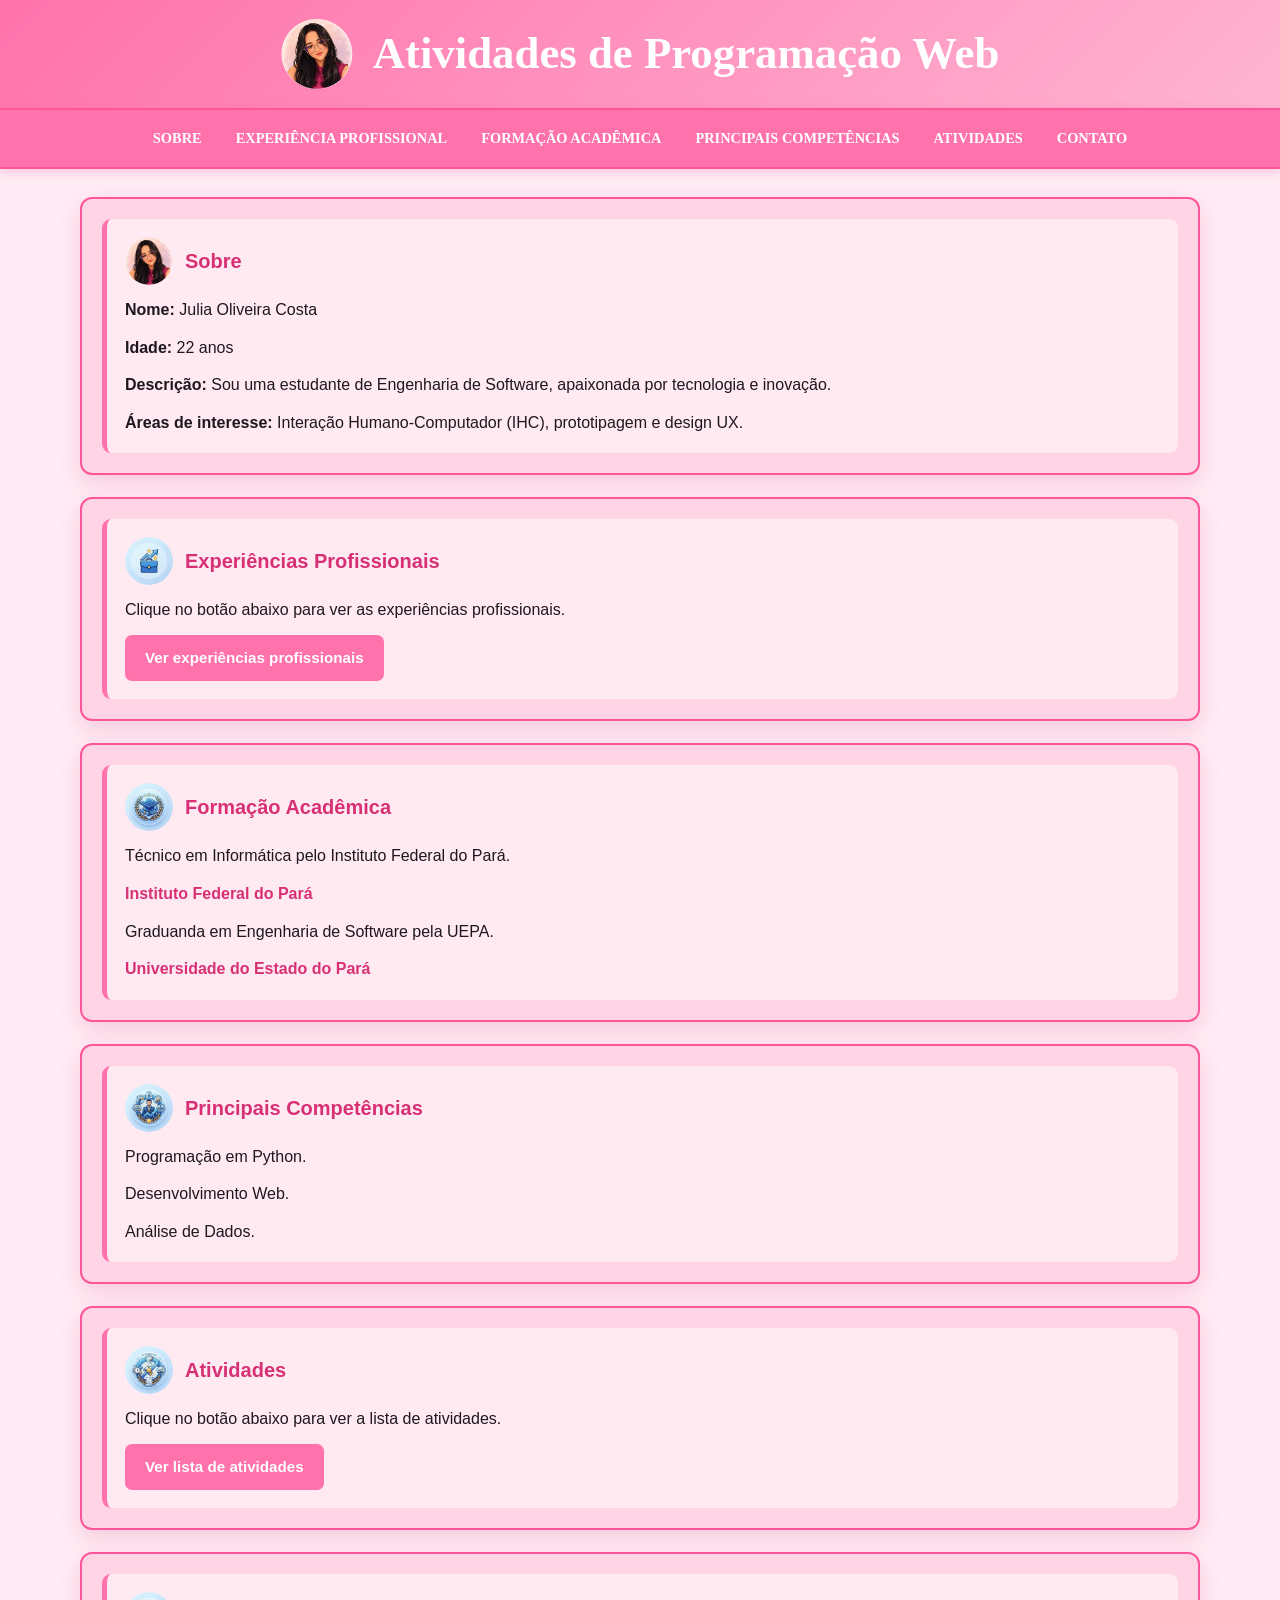
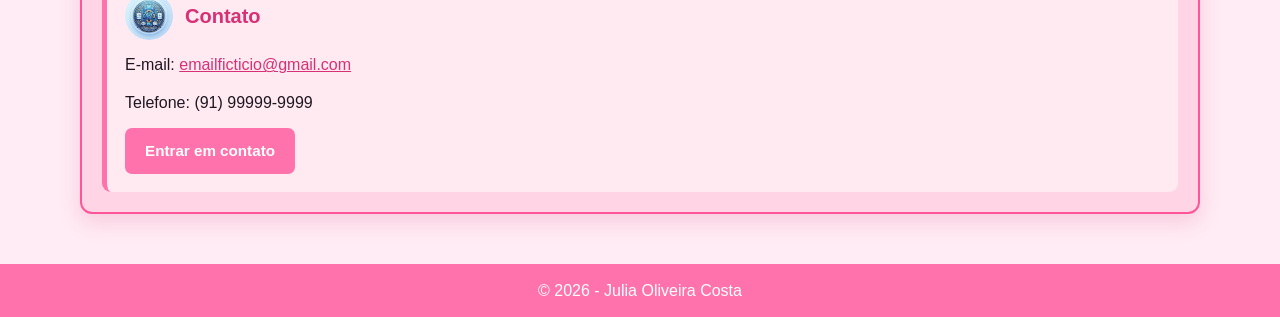
<file: index.html>
<!DOCTYPE html>
<html lang="pt-BR">

<head>
    <meta charset="UTF-8">
    <meta name="viewport" content="width=device-width, initial-scale=1.0">
    <title>Atividades de Programação Web</title>
    <link rel="stylesheet" href="css/main.css">
</head>

<body class="pagina-principal">
    <header id="cabecalho-principal">
        <img src="imagens/icon.png" alt="Ícone do portfólio">
        <h1>Atividades de Programação Web</h1>
    </header>

    <nav class="navbar" aria-label="Navegação principal">
        <a href="#sobre">Sobre</a>
        <a href="#experienciaProfissional">Experiência Profissional</a>
        <a href="#formacaoAcademica">Formação Acadêmica</a>
        <a href="#principaisCompetencias">Principais Competências</a>
        <a href="#atividadesAvaliativas">Atividades</a>
        <a href="#contato">Contato</a>
    </nav>

    <main>
        <section id="sobre">
            <article>
                <div class="imagem">
                    <img src="imagens/icon.png" alt="Ícone de perfil">
                </div>
                <h3>Sobre</h3>
                <p><strong>Nome:</strong> Julia Oliveira Costa</p>
                <p><strong>Idade:</strong> 22 anos</p>
                <p><strong>Descrição:</strong> Sou uma estudante de Engenharia de Software, apaixonada por tecnologia e inovação.</p>
                <p><strong>Áreas de interesse:</strong> Interação Humano-Computador (IHC), prototipagem e design UX.</p>
            </article>
        </section>

        <section id="experienciaProfissional">
            <article>
                <div class="imagem">
                    <img src="imagens/experiencias profissionais.png" alt="Experiência profissional">
                </div>
                <h3>Experiências Profissionais</h3>
                <p>Clique no botão abaixo para ver as experiências profissionais.</p>
                <a href="Atividade1/ExperienciaProfissional.html" class="btn-atv">Ver experiências profissionais</a>
            </article>
        </section>

        <section id="formacaoAcademica">
            <article>
                <div class="imagem">
                    <img src="imagens/formacoes academicas.png" alt="Formação acadêmica">
                </div>
                <h3>Formação Acadêmica</h3>
                <p>Técnico em Informática pelo Instituto Federal do Pará.</p>
                <a href="https://www.ifpa.edu.br/">Instituto Federal do Pará</a>
                <p>Graduanda em Engenharia de Software pela UEPA.</p>
                <a href="https://www.uepa.br/">Universidade do Estado do Pará</a>
            </article>
        </section>

        <section id="principaisCompetencias">
            <article>
                <div class="imagem">
                    <img src="imagens/principais competencias.png" alt="Principais competências">
                </div>
                <h3>Principais Competências</h3>
                <p>Programação em Python.</p>
                <p>Desenvolvimento Web.</p>
                <p>Análise de Dados.</p>
            </article>
        </section>

        <section id="atividadesAvaliativas">
            <article>
                <div class="imagem">
                    <img src="imagens/atv.png" alt="Atividades avaliativas">
                </div>
                <h3>Atividades</h3>
                <p>Clique no botão abaixo para ver a lista de atividades.</p>
                <a href="atividades.html" class="btn-atv">Ver lista de atividades</a>
            </article>
        </section>

        <section id="contato">
            <article>
                <div class="imagem">
                    <img src="imagens/contatos.png" alt="Contato">
                </div>
                <h3>Contato</h3>
                <p>E-mail: <a href="mailto:emailficticio@gmail.com">emailficticio@gmail.com</a></p>
                <p>Telefone: (91) 99999-9999</p>
                <a href="Atividade1/contato.html" class="btn-atv">Entrar em contato</a>
            </article>
        </section>
    </main>

    <footer id="rodape">
        <p>&copy; 2026 - Julia Oliveira Costa</p>
    </footer>
</body>

</html>
</file>
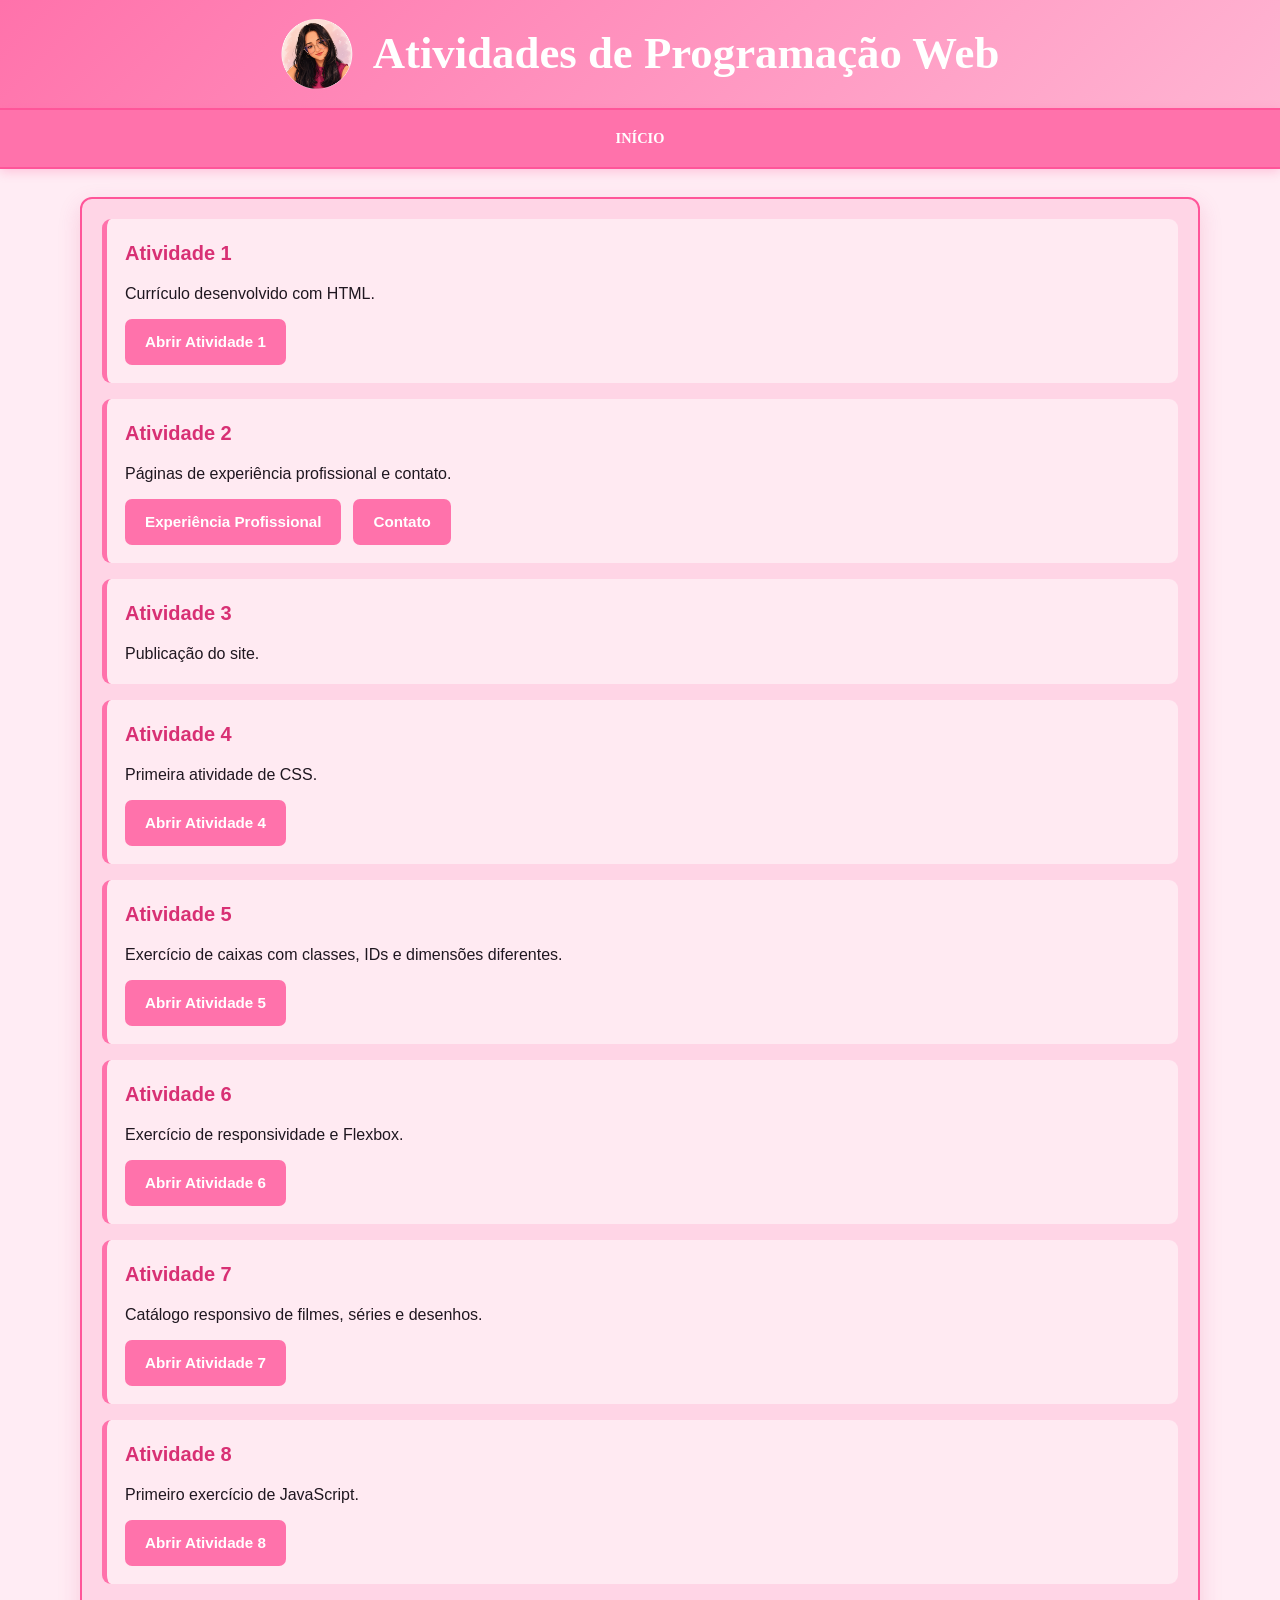
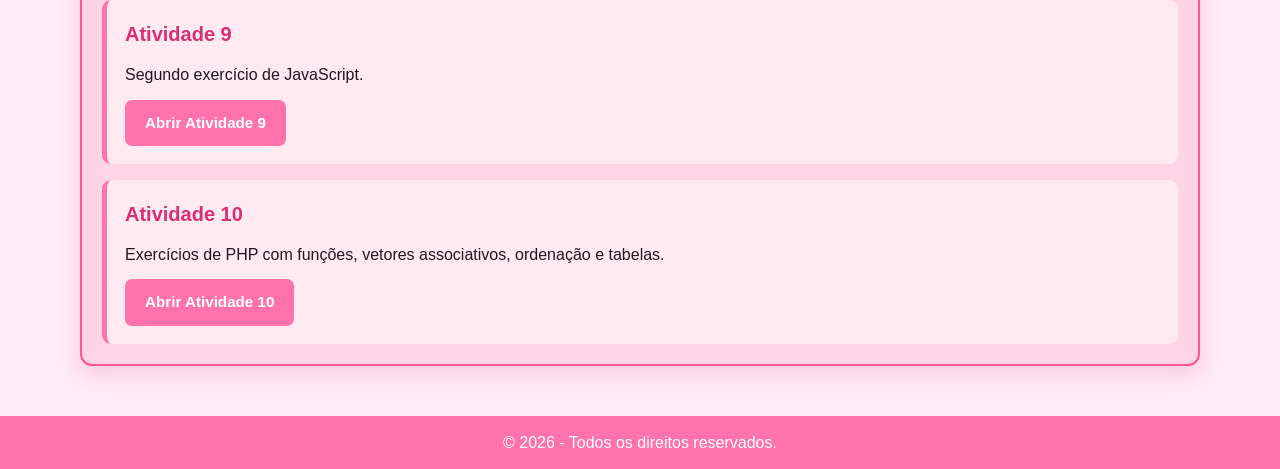
<file: atividades.html>
<!DOCTYPE html>
<html lang="pt-BR">

<head>
    <meta charset="UTF-8">
    <meta name="viewport" content="width=device-width, initial-scale=1.0">
    <title>Lista de Atividades de Programação Web</title>
    <link rel="stylesheet" href="css/main.css">
</head>

<body class="pagina-principal">
    <header id="cabecalho-principal">
        <img src="imagens/icon.png" alt="Ícone do portfólio">
        <h1>Atividades de Programação Web</h1>
    </header>

    <nav class="navbar" aria-label="Navegação principal">
        <a href="index.html">Início</a>
    </nav>

    <main>
        <section aria-label="Lista de atividades">
            <article>
                <h3>Atividade 1</h3>
                <p>Currículo desenvolvido com HTML.</p>
                <a href="Atividade1/curriculo.html" class="btn-atv">Abrir Atividade 1</a>
            </article>

            <article>
                <h3>Atividade 2</h3>
                <p>Páginas de experiência profissional e contato.</p>
                <a href="Atividade1/ExperienciaProfissional.html" class="btn-atv">Experiência Profissional</a>
                <a href="Atividade1/contato.html" class="btn-atv">Contato</a>
            </article>

            <article>
                <h3>Atividade 3</h3>
                <p>Publicação do site.</p>
            </article>

            <article>
                <h3>Atividade 4</h3>
                <p>Primeira atividade de CSS.</p>
                <a href="atividadeCSS/atividadeCSS.html" class="btn-atv">Abrir Atividade 4</a>
            </article>

            <article>
                <h3>Atividade 5</h3>
                <p>Exercício de caixas com classes, IDs e dimensões diferentes.</p>
                <a href="exercicioCSS/caixasDiferentes.html" class="btn-atv">Abrir Atividade 5</a>
            </article>

            <article>
                <h3>Atividade 6</h3>
                <p>Exercício de responsividade e Flexbox.</p>
                <a href="cssResponsivo/responsividade.html" class="btn-atv">Abrir Atividade 6</a>
            </article>

            <article>
                <h3>Atividade 7</h3>
                <p>Catálogo responsivo de filmes, séries e desenhos.</p>
                <a href="trabalho3/trabalho3.html" class="btn-atv">Abrir Atividade 7</a>
            </article>

            <article>
                <h3>Atividade 8</h3>
                <p>Primeiro exercício de JavaScript.</p>
                <a href="atividadeJS/atividade-JS-1.html" class="btn-atv">Abrir Atividade 8</a>
            </article>

            <article>
                <h3>Atividade 9</h3>
                <p>Segundo exercício de JavaScript.</p>
                <a href="atividadeJS/atividade-JS-2.html" class="btn-atv">Abrir Atividade 9</a>
            </article>

            <article>
                <h3>Atividade 10</h3>
                <p>Exercícios de PHP com funções, vetores associativos, ordenação e tabelas.</p>
                <a href="atividade10php/index.php" class="btn-atv">Abrir Atividade 10</a>
            </article>
        </section>
    </main>

    <footer id="rodape">
        <p>&copy; 2026 - Todos os direitos reservados.</p>
    </footer>
</body>

</html>
</file>
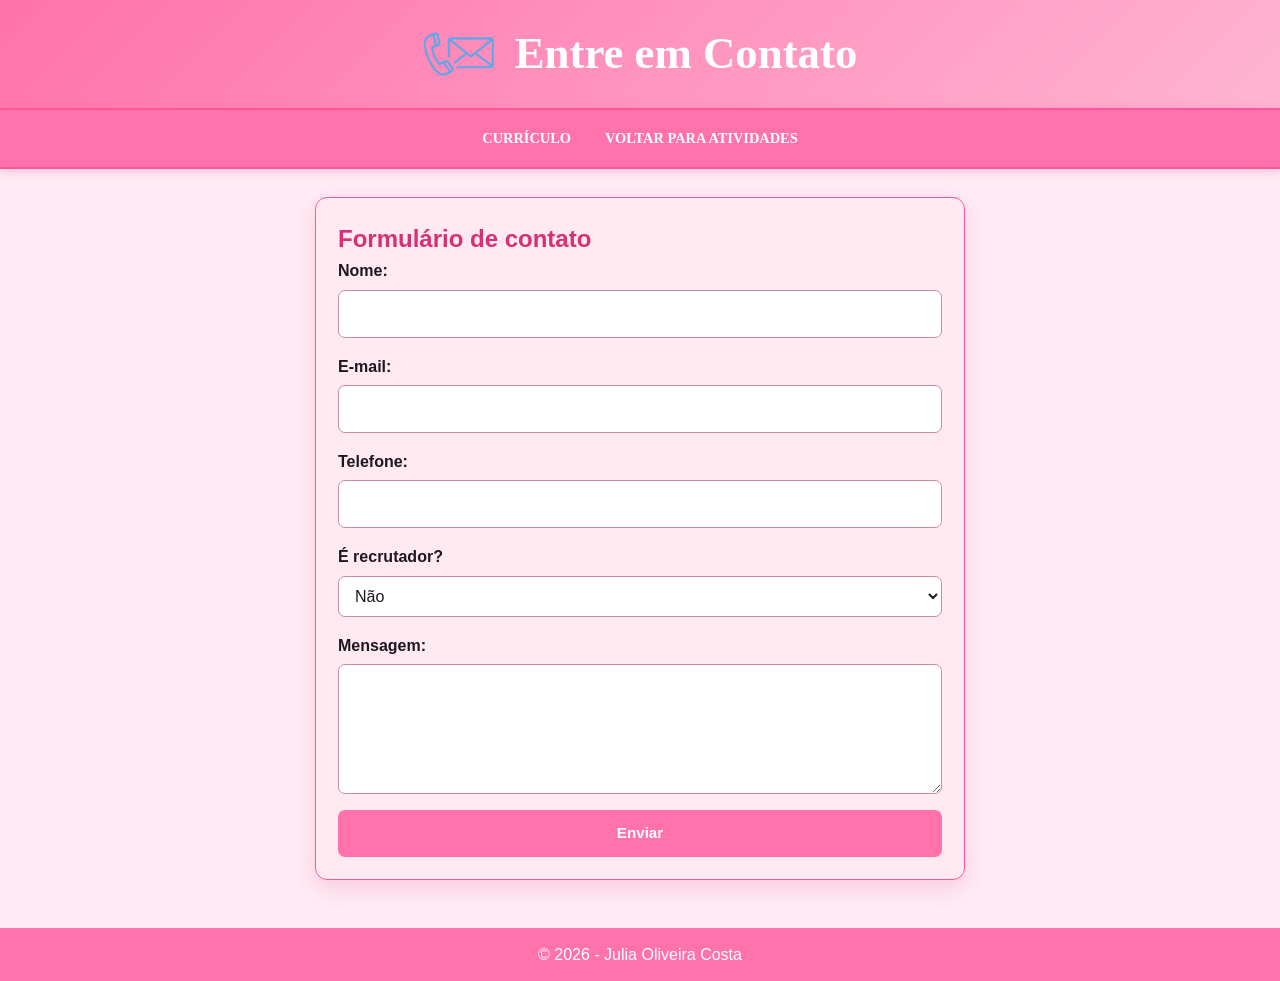
<file: Atividade1/contato.html>
<!DOCTYPE html>
<html lang="pt-BR">

<head>
    <meta charset="UTF-8">
    <meta name="viewport" content="width=device-width, initial-scale=1.0">
    <title>Contato</title>
    <link rel="stylesheet" href="../css/main.css">
</head>

<body class="pagina-atividade1">
    <header id="cabecalho-principal">
        <img src="imagens/Contato.png" alt="Ícone de contato">
        <h1>Entre em Contato</h1>
    </header>

    <nav class="navbar" aria-label="Navegação principal">
        <a href="curriculo.html">Currículo</a>
        <a href="../atividades.html">Voltar para Atividades</a>
    </nav>

    <main class="pagina-conteudo">
        <section class="formulario-contato" id="contratacao">
            <h2>Formulário de contato</h2>
            <form>
                <div>
                    <label for="nomePessoa">Nome:</label>
                    <input type="text" id="nomePessoa" name="nomePessoa" required>
                </div>

                <div>
                    <label for="emailPessoa">E-mail:</label>
                    <input type="email" id="emailPessoa" name="emailPessoa" required>
                </div>

                <div>
                    <label for="telefonePessoa">Telefone:</label>
                    <input type="tel" id="telefonePessoa" name="telefonePessoa">
                </div>

                <div>
                    <label for="ehRecrutador">É recrutador?</label>
                    <select id="ehRecrutador" name="ehRecrutador">
                        <option value="nao">Não</option>
                        <option value="sim">Sim</option>
                    </select>
                </div>

                <div>
                    <label for="mensagem">Mensagem:</label>
                    <textarea id="mensagem" name="mensagem" required></textarea>
                </div>

                <button type="submit">Enviar</button>
            </form>
        </section>
    </main>

    <footer id="rodape">
        <p>&copy; 2026 - Julia Oliveira Costa</p>
    </footer>
</body>

</html>
</file>
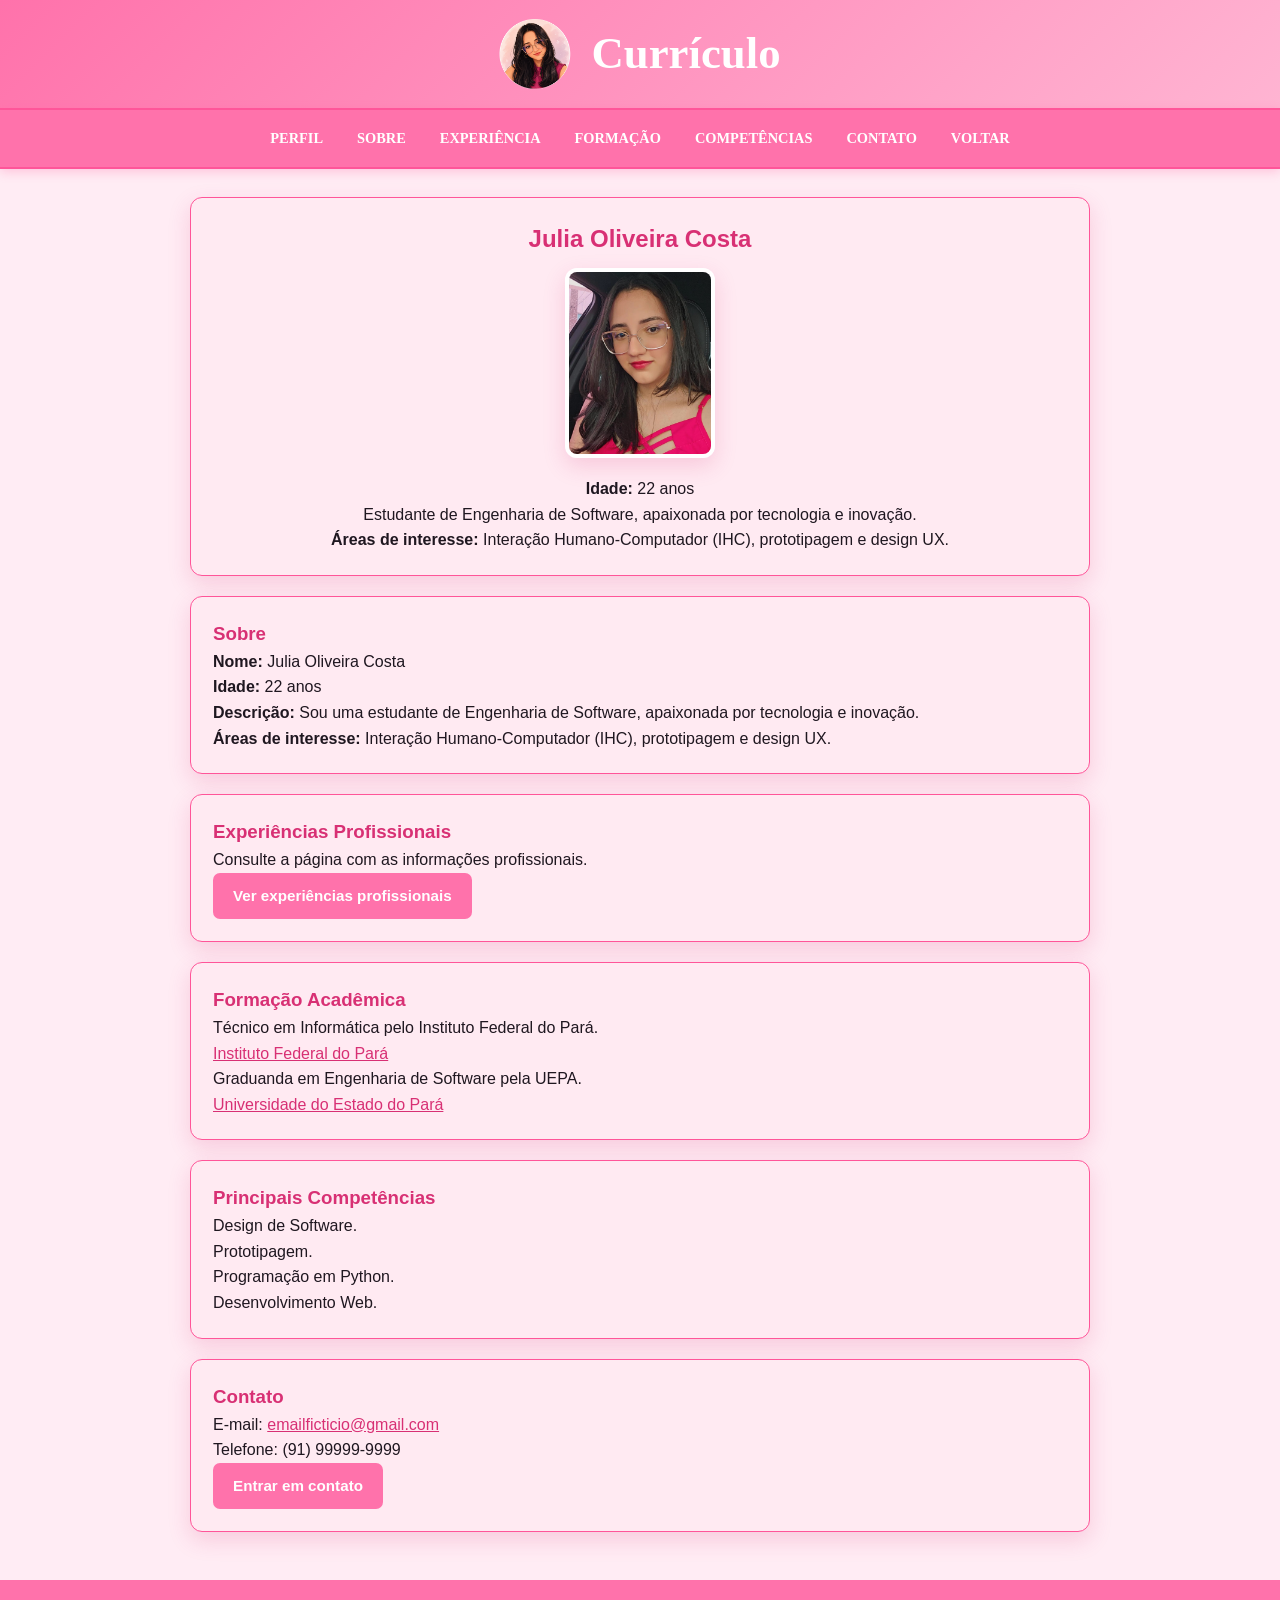
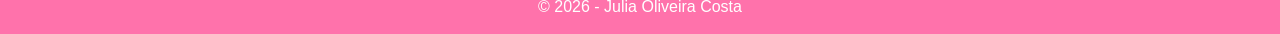
<file: Atividade1/curriculo.html>
<!DOCTYPE html>
<html lang="pt-BR">

<head>
    <meta charset="UTF-8">
    <meta name="viewport" content="width=device-width, initial-scale=1.0">
    <title>Currículo</title>
    <link rel="stylesheet" href="../css/main.css">
</head>

<body class="pagina-atividade1">
    <header id="cabecalho-principal">
        <img src="../imagens/icon.png" alt="Ícone do portfólio">
        <h1>Currículo</h1>
    </header>

    <nav class="navbar" aria-label="Navegação do currículo">
        <a href="#perfil">Perfil</a>
        <a href="#sessao1">Sobre</a>
        <a href="#sessao2">Experiência</a>
        <a href="#sessao3">Formação</a>
        <a href="#sessao4">Competências</a>
        <a href="#sessao5">Contato</a>
        <a href="../atividades.html">Voltar</a>
    </nav>

    <main class="pagina-conteudo">
        <section id="perfil">
            <h2>Julia Oliveira Costa</h2>
            <img src="imagens/Profile.jpeg" alt="Julia Oliveira Costa">
            <p><strong>Idade:</strong> 22 anos</p>
            <p>Estudante de Engenharia de Software, apaixonada por tecnologia e inovação.</p>
            <p><strong>Áreas de interesse:</strong> Interação Humano-Computador (IHC), prototipagem e design UX.</p>
        </section>

        <section id="sessao1">
            <h3>Sobre</h3>
            <p><strong>Nome:</strong> Julia Oliveira Costa</p>
            <p><strong>Idade:</strong> 22 anos</p>
            <p><strong>Descrição:</strong> Sou uma estudante de Engenharia de Software, apaixonada por tecnologia e inovação.</p>
            <p><strong>Áreas de interesse:</strong> Interação Humano-Computador (IHC), prototipagem e design UX.</p>
        </section>

        <section id="sessao2">
            <h3>Experiências Profissionais</h3>
            <p>Consulte a página com as informações profissionais.</p>
            <a href="ExperienciaProfissional.html" class="btn-atv">Ver experiências profissionais</a>
        </section>

        <section id="sessao3">
            <h3>Formação Acadêmica</h3>
            <p>Técnico em Informática pelo Instituto Federal do Pará.</p>
            <p><a href="https://www.ifpa.edu.br/">Instituto Federal do Pará</a></p>
            <p>Graduanda em Engenharia de Software pela UEPA.</p>
            <p><a href="https://www.uepa.br/">Universidade do Estado do Pará</a></p>
        </section>

        <section id="sessao4">
            <h3>Principais Competências</h3>
            <p>Design de Software.</p>
            <p>Prototipagem.</p>
            <p>Programação em Python.</p>
            <p>Desenvolvimento Web.</p>
        </section>

        <section id="sessao5">
            <h3>Contato</h3>
            <p>E-mail: <a href="mailto:emailficticio@gmail.com">emailficticio@gmail.com</a></p>
            <p>Telefone: (91) 99999-9999</p>
            <a href="contato.html" class="btn-atv">Entrar em contato</a>
        </section>
    </main>

    <footer id="rodape">
        <p>&copy; 2026 - Julia Oliveira Costa</p>
    </footer>
</body>

</html>
</file>
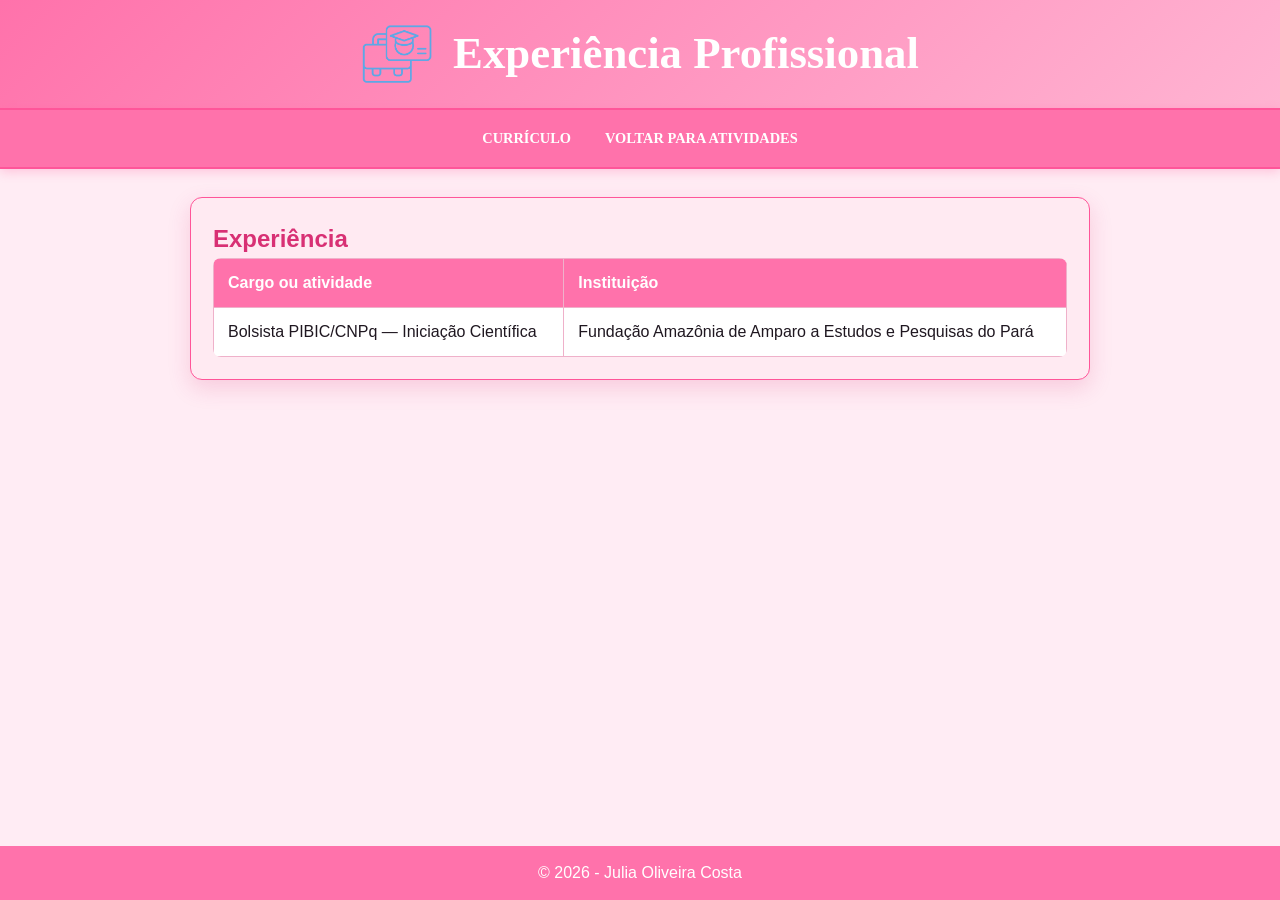
<file: Atividade1/ExperienciaProfissional.html>
<!DOCTYPE html>
<html lang="pt-BR">

<head>
    <meta charset="UTF-8">
    <meta name="viewport" content="width=device-width, initial-scale=1.0">
    <title>Experiência Profissional</title>
    <link rel="stylesheet" href="../css/main.css">
</head>

<body class="pagina-atividade1">
    <header id="cabecalho-principal">
        <img src="imagens/ExperienciaProfissional.png" alt="Ícone de experiência profissional">
        <h1>Experiência Profissional</h1>
    </header>

    <nav class="navbar" aria-label="Navegação principal">
        <a href="curriculo.html">Currículo</a>
        <a href="../atividades.html">Voltar para Atividades</a>
    </nav>

    <main class="pagina-conteudo">
        <section id="experiencia-profissional">
            <h2>Experiência</h2>
            <table>
                <thead>
                    <tr>
                        <th>Cargo ou atividade</th>
                        <th>Instituição</th>
                    </tr>
                </thead>
                <tbody>
                    <tr>
                        <td>Bolsista PIBIC/CNPq — Iniciação Científica</td>
                        <td>Fundação Amazônia de Amparo a Estudos e Pesquisas do Pará</td>
                    </tr>
                </tbody>
            </table>
        </section>
    </main>

    <footer id="rodape">
        <p>&copy; 2026 - Julia Oliveira Costa</p>
    </footer>
</body>

</html>
</file>
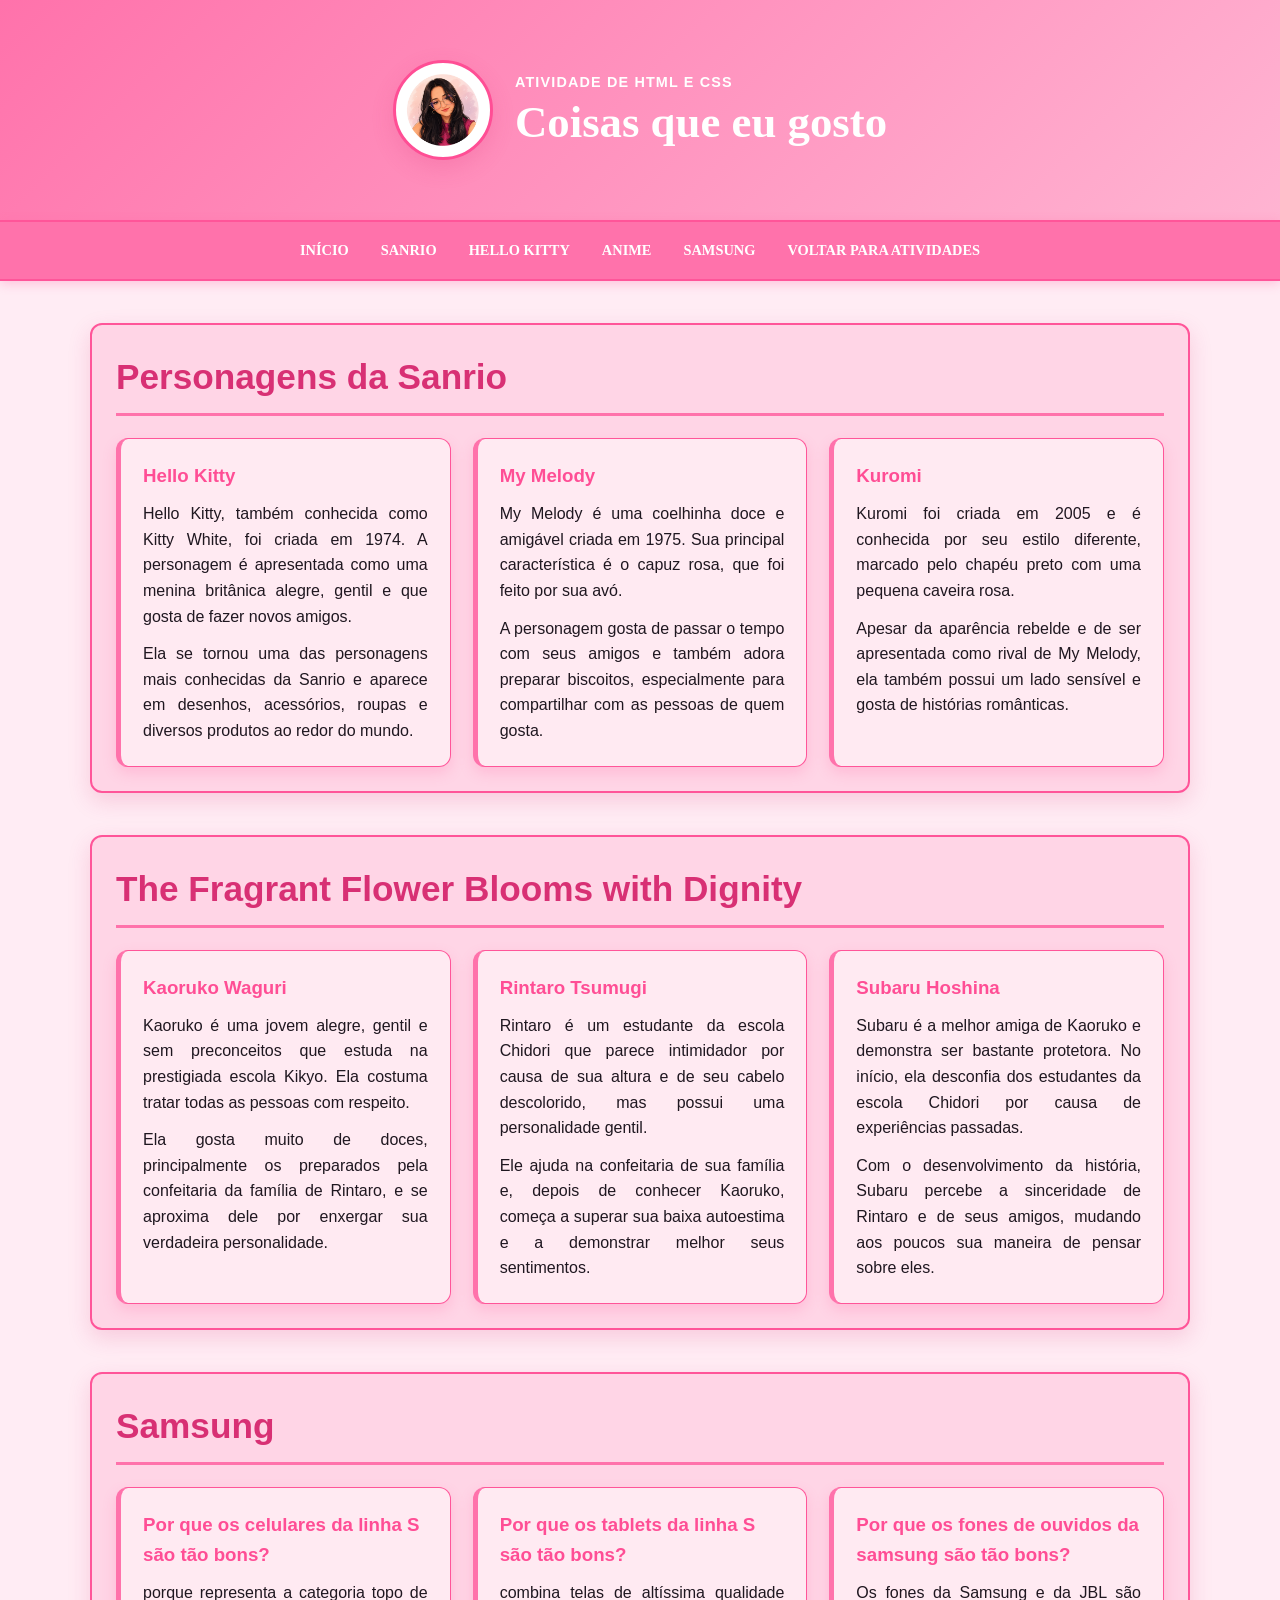
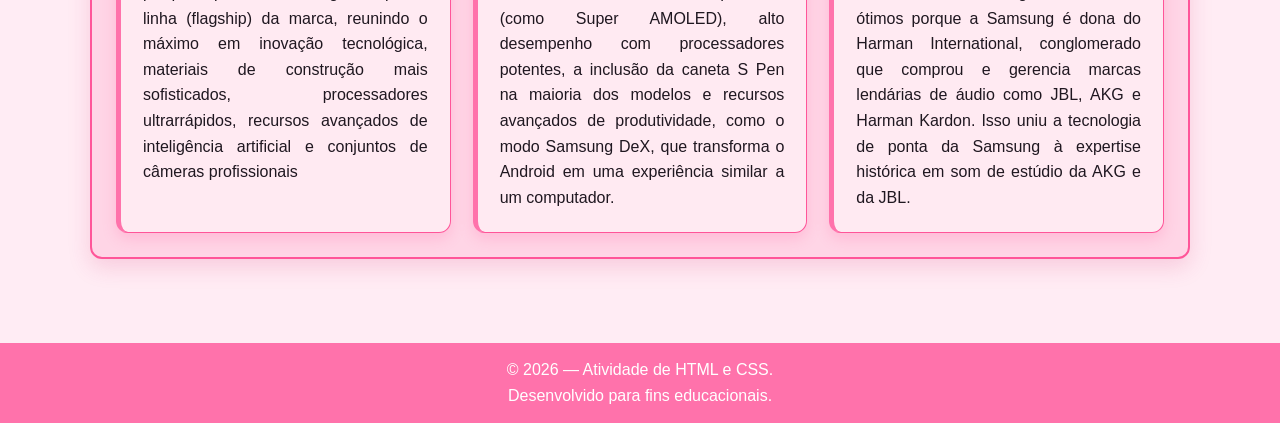
<file: atividadeCSS/atividadeCSS.html>
<!DOCTYPE html>
<html lang="pt-BR">

<head>
    <meta charset="UTF-8">
    <meta name="viewport" content="width=device-width, initial-scale=1.0">
    <title>Coisas que eu gosto</title>
    <link rel="stylesheet" href="../css/main.css">
</head>

<body class="pagina-coisas">
    <header id="cabecalho-principal">
        <img src="imagens/icon.png" alt="Coração rosa com uma estrela" width="100" height="100">
        <div>
            <p class="subtitulo-cabecalho">Atividade de HTML e CSS</p>
            <h1>Coisas que eu gosto</h1>
        </div>
    </header>

    <nav class="menu-principal" aria-label="Menu principal">
        <ul>
            <li><a href="#cabecalho-principal">Início</a></li>
            <li><a href="#sanrio">Sanrio</a></li>
            <li><a href="#hello-kitty">Hello Kitty</a></li>
            <li><a href="#anime">Anime</a></li>
            <li><a href="#samsung">Samsung</a></li>
            <li><a href="../atividades.html">Voltar para Atividades</a></li>

        </ul>
    </nav>

    <main class="conteudo-principal">
        <section id="sanrio" class="secao">
            <h2>Personagens da Sanrio</h2>

            <div class="grade-artigos">
                <article id="hello-kitty" class="cartao">
                    <h3>Hello Kitty</h3>
                    <p>Hello Kitty, também conhecida como Kitty White, foi criada em 1974. A personagem é apresentada
                        como uma menina britânica alegre, gentil e que gosta de fazer novos amigos.</p>
                    <p>Ela se tornou uma das personagens mais conhecidas da Sanrio e aparece em desenhos, acessórios,
                        roupas e diversos produtos ao redor do mundo.</p>
                </article>

                <article class="cartao">
                    <h3>My Melody</h3>
                    <p>My Melody é uma coelhinha doce e amigável criada em 1975. Sua principal característica é o capuz
                        rosa, que foi feito por sua avó.</p>
                    <p>A personagem gosta de passar o tempo com seus amigos e também adora preparar biscoitos,
                        especialmente para compartilhar com as pessoas de quem gosta.</p>
                </article>

                <article class="cartao">
                    <h3>Kuromi</h3>
                    <p>Kuromi foi criada em 2005 e é conhecida por seu estilo diferente, marcado pelo chapéu preto com
                        uma pequena caveira rosa.</p>
                    <p>Apesar da aparência rebelde e de ser apresentada como rival de My Melody, ela também possui um
                        lado sensível e gosta de histórias românticas.</p>
                </article>
            </div>
        </section>

        <section id="anime" class="secao">
            <h2>The Fragrant Flower Blooms with Dignity</h2>

            <div class="grade-artigos">
                <article class="cartao">
                    <h3>Kaoruko Waguri</h3>
                    <p>Kaoruko é uma jovem alegre, gentil e sem preconceitos que estuda na prestigiada escola Kikyo. Ela
                        costuma tratar todas as pessoas com respeito.</p>
                    <p>Ela gosta muito de doces, principalmente os preparados pela confeitaria da família de Rintaro, e
                        se aproxima dele por enxergar sua verdadeira personalidade.</p>
                </article>

                <article class="cartao">
                    <h3>Rintaro Tsumugi</h3>
                    <p>Rintaro é um estudante da escola Chidori que parece intimidador por causa de sua altura e de seu
                        cabelo descolorido, mas possui uma personalidade gentil.</p>
                    <p>Ele ajuda na confeitaria de sua família e, depois de conhecer Kaoruko, começa a superar sua baixa
                        autoestima e a demonstrar melhor seus sentimentos.</p>
                </article>

                <article class="cartao">
                    <h3>Subaru Hoshina</h3>
                    <p>Subaru é a melhor amiga de Kaoruko e demonstra ser bastante protetora. No início, ela desconfia
                        dos estudantes da escola Chidori por causa de experiências passadas.</p>
                    <p>Com o desenvolvimento da história, Subaru percebe a sinceridade de Rintaro e de seus amigos,
                        mudando aos poucos sua maneira de pensar sobre eles.</p>
                </article>
            </div>
        </section>

        <section id="samsung" class="secao">
            <h2>Samsung</h2>

            <div class="grade-artigos">
                <article class="cartao">
                    <h3>Por que os celulares da linha S são tão bons?</h3>
                    <p>
                        porque representa a categoria topo de linha (flagship) da marca, reunindo o máximo em inovação
                        tecnológica, materiais de construção mais sofisticados, processadores ultrarrápidos, recursos
                        avançados de inteligência artificial e conjuntos de câmeras profissionais
                    </p>
                </article>

                <article class="cartao">
                    <h3>Por que os tablets da linha S são tão bons?</h3>
                    <p>
                        combina telas de altíssima qualidade (como Super AMOLED), alto desempenho com processadores
                        potentes, a inclusão da caneta S Pen na maioria dos modelos e recursos avançados de
                        produtividade, como o modo Samsung DeX, que transforma o Android em uma experiência similar a um
                        computador.
                    </p>
                </article>

                <article class="cartao">
                    <h3>Por que os fones de ouvidos da samsung são tão bons?</h3>
                    <p>
                        Os fones da Samsung e da JBL são ótimos porque a Samsung é dona do Harman International,
                        conglomerado que comprou e gerencia marcas lendárias de áudio como JBL, AKG e Harman Kardon.
                        Isso uniu a tecnologia de ponta da Samsung à expertise histórica em som de estúdio da AKG e da
                        JBL.
                    </p>
                </article>
            </div>
        </section>
    </main>

    <footer id="rodape">
        <p>&copy; 2026 — Atividade de HTML e CSS.</p>
        <p>Desenvolvido para fins educacionais.</p>
    </footer>
</body>

</html>
</file>
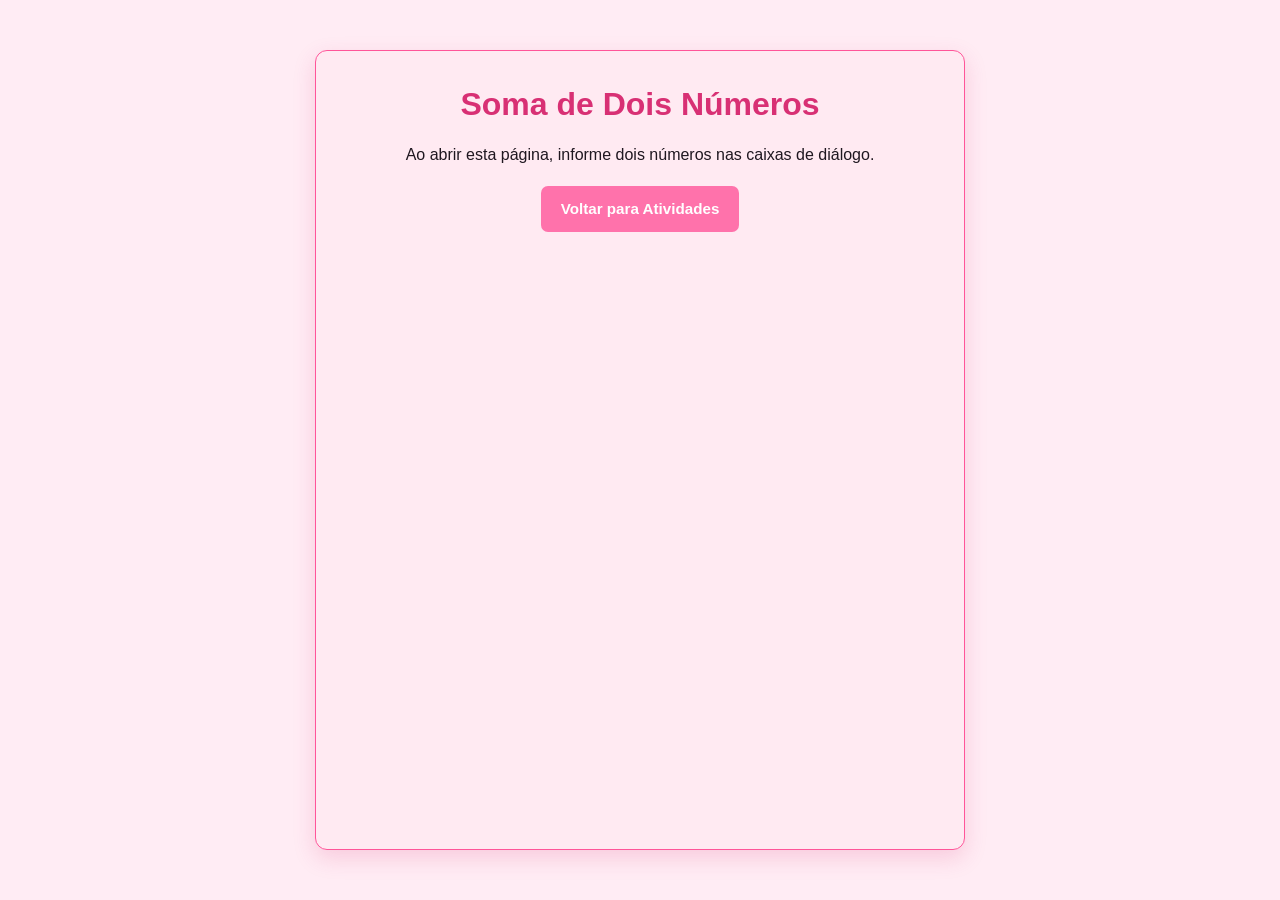
<file: atividadeJS/atividade-JS-1.html>
<!DOCTYPE html>
<html lang="pt-BR">

<head>
    <meta charset="UTF-8">
    <meta name="viewport" content="width=device-width, initial-scale=1.0">
    <title>Exercício 1 - Soma</title>
    <link rel="stylesheet" href="../css/main.css">
</head>

<body class="pagina-js">
    <main class="painel-js">
        <h1>Soma de Dois Números</h1>
        <p>Ao abrir esta página, informe dois números nas caixas de diálogo.</p>
        <a href="../atividades.html" class="btn-voltar">Voltar para Atividades</a>
    </main>

    <script>
        function somarNumeros() {
            const num1 = Number.parseInt(window.prompt("Digite o primeiro número:"), 10);
            const num2 = Number.parseInt(window.prompt("Digite o segundo número:"), 10);

            if (Number.isNaN(num1) || Number.isNaN(num2)) {
                window.alert("Digite dois números inteiros válidos.");
                return;
            }

            const resultado = num1 + num2;
            window.alert("O resultado da soma é: " + resultado);
        }

        somarNumeros();
    </script>
</body>

</html>
</file>
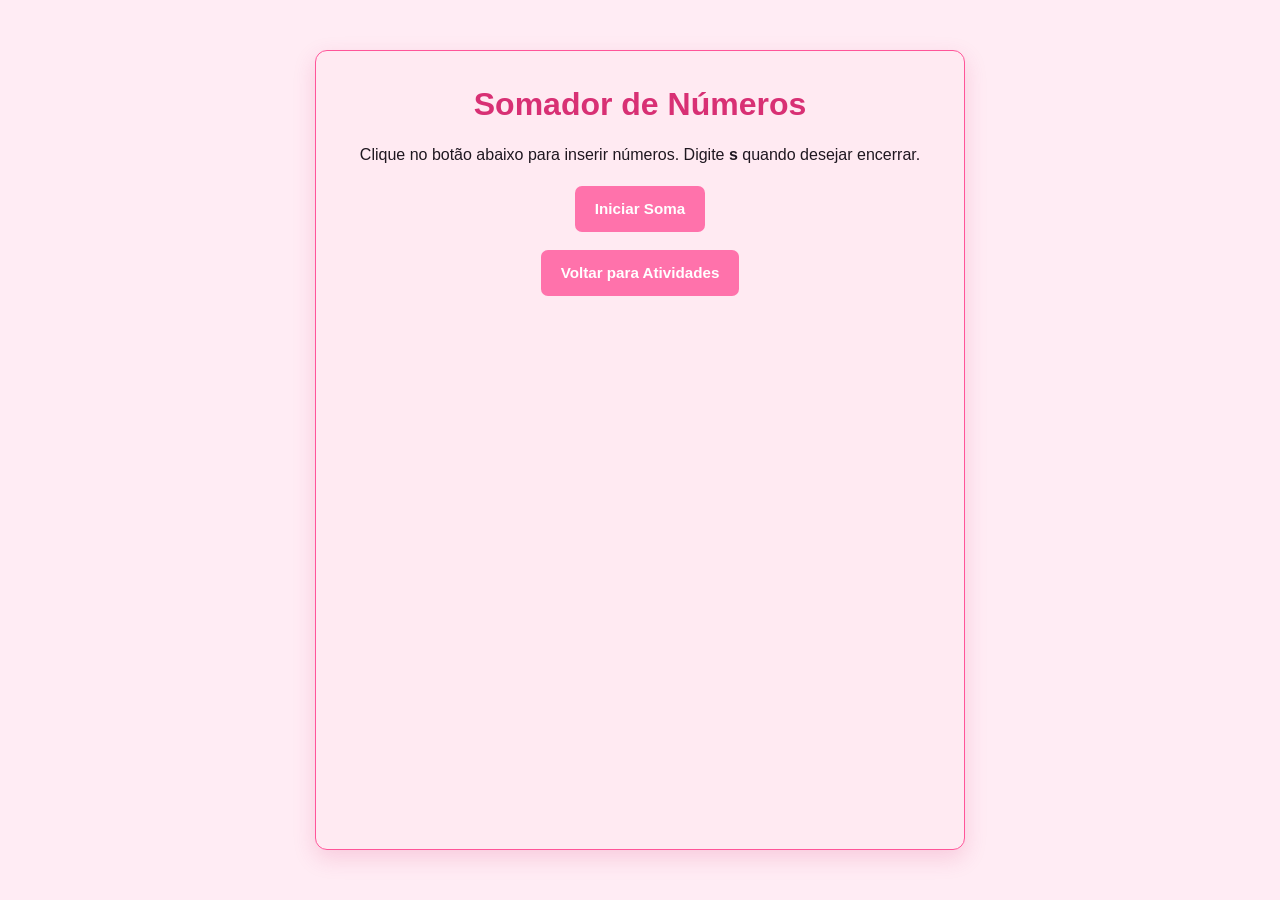
<file: atividadeJS/atividade-JS-2.html>
<!DOCTYPE html>
<html lang="pt-BR">

<head>
    <meta charset="UTF-8">
    <meta name="viewport" content="width=device-width, initial-scale=1.0">
    <title>Exercício 2 - Soma de Vários Números</title>
    <link rel="stylesheet" href="../css/main.css">
</head>

<body class="pagina-js">
    <main class="painel-js">
        <h1>Somador de Números</h1>
        <p>Clique no botão abaixo para inserir números. Digite <strong>s</strong> quando desejar encerrar.</p>
        <button type="button" onclick="somarVariosNumeros()">Iniciar Soma</button>
        <br>
        <a href="../atividades.html" class="btn-voltar">Voltar para Atividades</a>
    </main>

    <script>
        function somarVariosNumeros() {
            const numeros = [];
            let continuar = true;

            while (continuar) {
                const entrada = window.prompt("Digite um número para somar (ou 's' para sair):");

                if (entrada === null || entrada.toLowerCase() === "s") {
                    continuar = false;
                } else if (entrada.trim() !== "") {
                    const numero = Number.parseInt(entrada, 10);

                    if (!Number.isNaN(numero)) {
                        numeros.push(numero);
                    } else {
                        window.alert("Digite um número válido ou 's' para sair.");
                    }
                }
            }

            if (numeros.length === 0) {
                window.alert("Nenhum número foi inserido.");
                return;
            }

            let soma = 0;
            for (let i = 0; i < numeros.length; i += 1) {
                soma += numeros[i];
            }

            window.alert("Números digitados: " + numeros.join(", ") + "\nSoma total: " + soma);
        }
    </script>
</body>

</html>
</file>
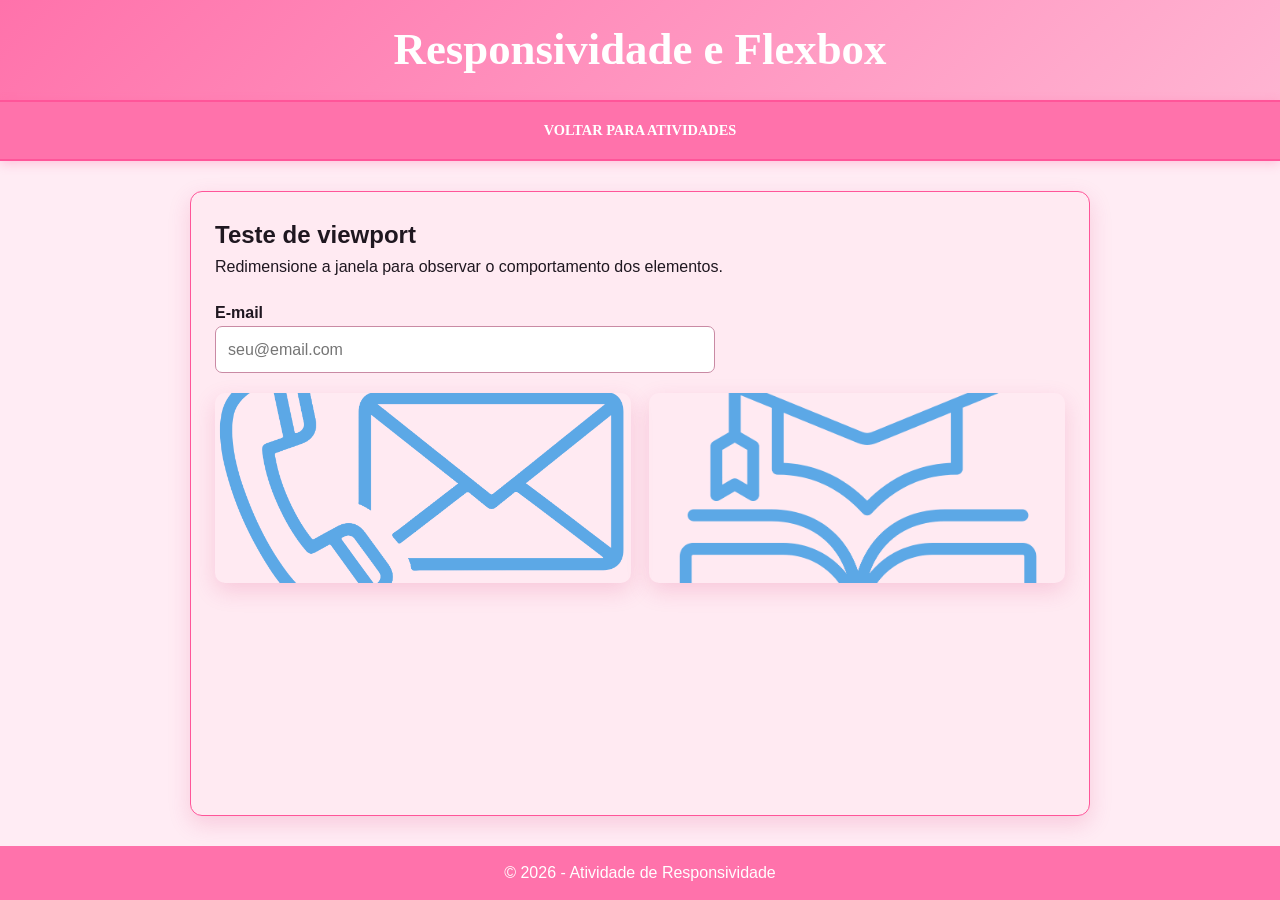
<file: cssResponsivo/responsividade.html>
<!DOCTYPE html>
<html lang="pt-BR">

<head>
    <meta charset="UTF-8">
    <meta name="viewport" content="width=device-width, initial-scale=1.0">
    <title>Exercício de Responsividade</title>
    <link rel="stylesheet" href="../css/main.css">
</head>

<body class="pagina-responsiva">
    <header id="cabecalho-principal">
        <h1>Responsividade e Flexbox</h1>
    </header>

    <nav class="navbar" aria-label="Navegação principal">
        <a href="../atividades.html">Voltar para Atividades</a>
    </nav>

    <main class="painel-responsivo">
        <h2>Teste de viewport</h2>
        <p>Redimensione a janela para observar o comportamento dos elementos.</p>

        <div class="campo-email">
            <label for="email">E-mail</label>
            <input type="email" id="email" placeholder="seu@email.com">
        </div>

        <div class="imagens-responsivas">
            <img src="Imagens/Contato.png" alt="Ilustração de contato">
            <img src="Imagens/FormacaoAcademica.png" alt="Ilustração de formação acadêmica">
        </div>
    </main>

    <footer id="rodape">
        <p>&copy; 2026 - Atividade de Responsividade</p>
    </footer>
</body>

</html>
</file>
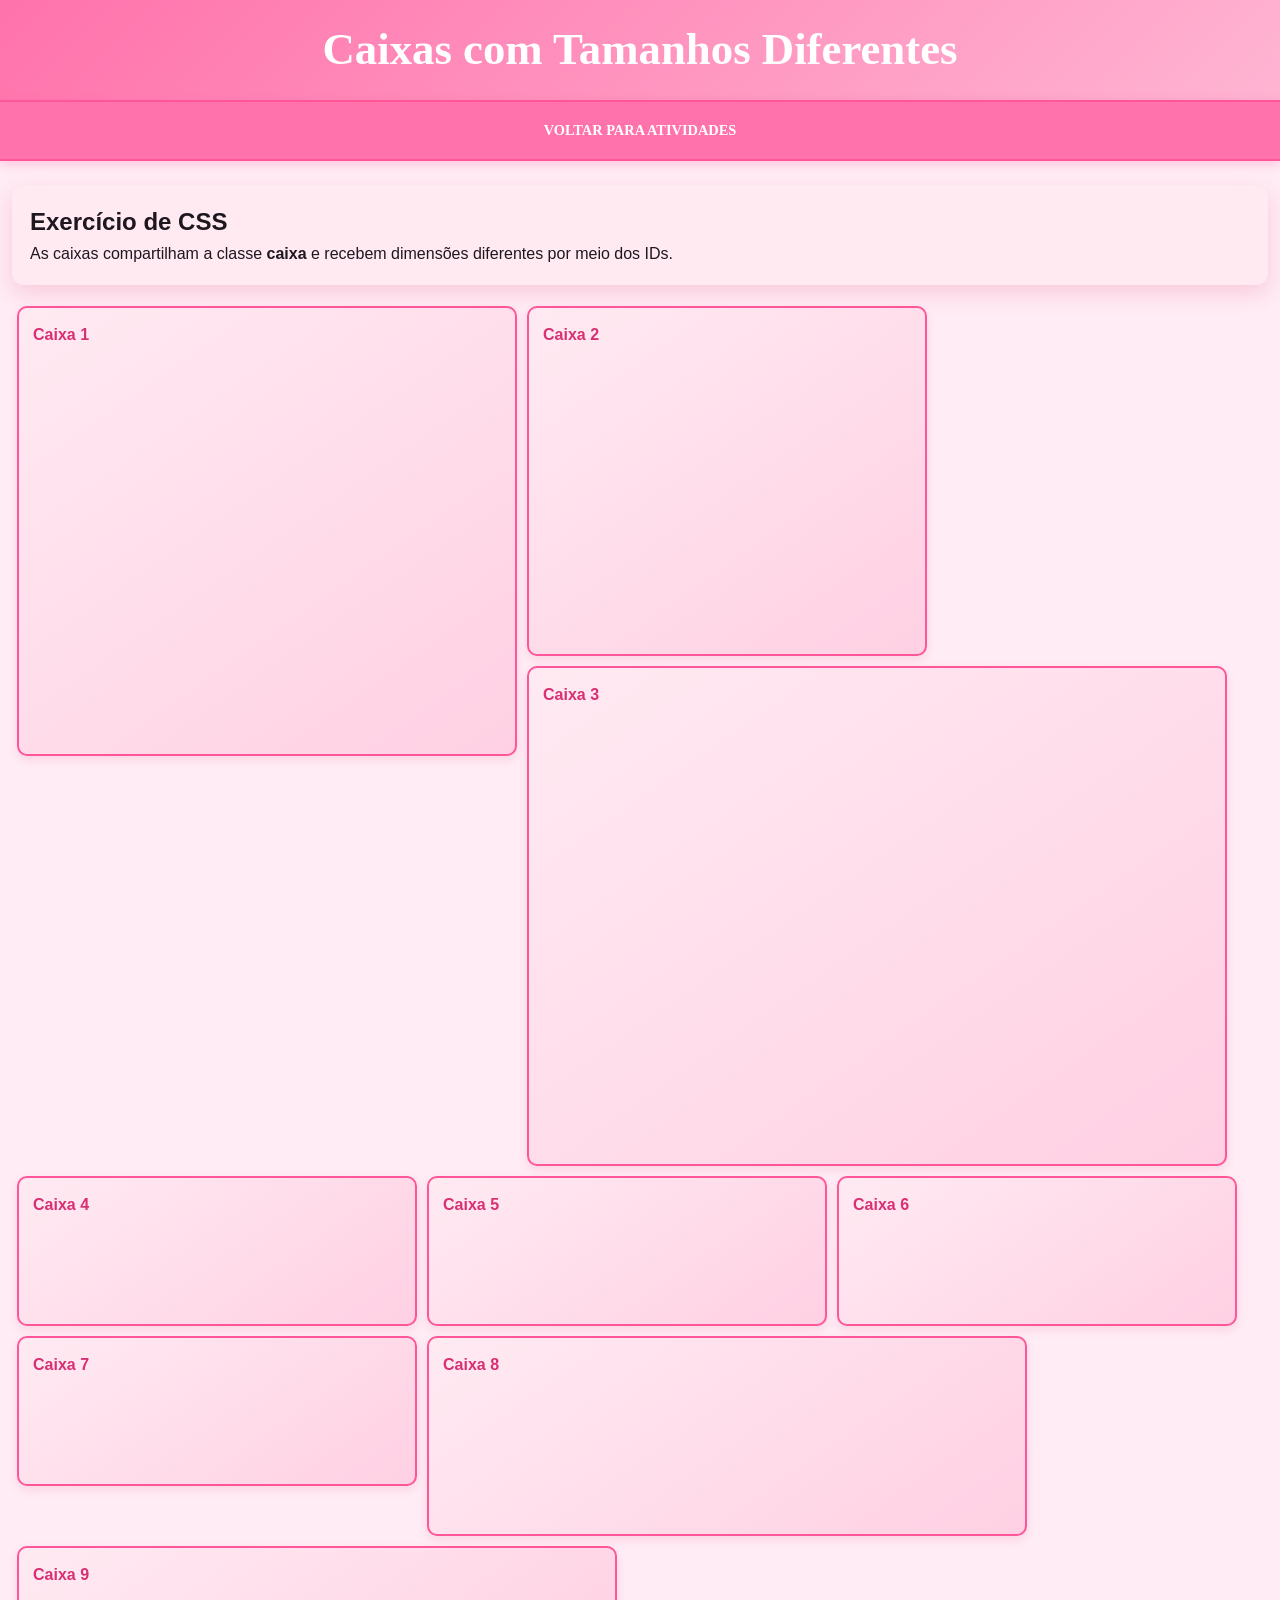
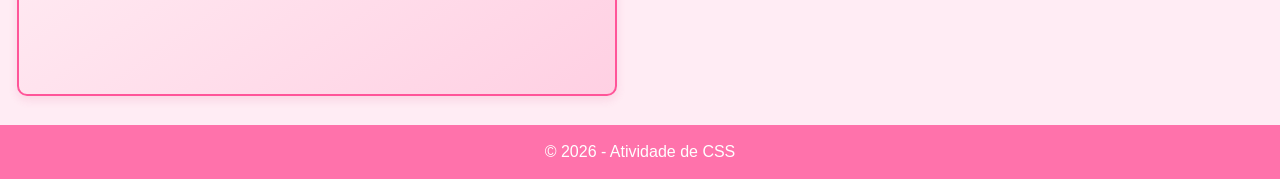
<file: exercicioCSS/caixasDiferentes.html>
<!DOCTYPE html>
<html lang="pt-BR">

<head>
    <meta charset="UTF-8">
    <meta name="viewport" content="width=device-width, initial-scale=1.0">
    <title>Exercício CSS: Float, Classes e IDs</title>
    <link rel="stylesheet" href="../css/main.css">
</head>

<body class="pagina-caixas">
    <header id="cabecalho-principal">
        <h1>Caixas com Tamanhos Diferentes</h1>
    </header>

    <nav class="navbar" aria-label="Navegação principal">
        <a href="../atividades.html">Voltar para Atividades</a>
    </nav>

    <main class="conteudo-caixas">
        <section class="instrucoes">
            <h2>Exercício de CSS</h2>
            <p>As caixas compartilham a classe <strong>caixa</strong> e recebem dimensões diferentes por meio dos IDs.</p>
        </section>

        <section class="grade-caixas" aria-label="Exemplo de caixas com float">
            <div class="caixa" id="caixa1"><strong>Caixa 1</strong></div>
            <div class="caixa" id="caixa2"><strong>Caixa 2</strong></div>
            <div class="caixa" id="caixa3"><strong>Caixa 3</strong></div>
            <div class="caixa" id="caixa4"><strong>Caixa 4</strong></div>
            <div class="caixa" id="caixa5"><strong>Caixa 5</strong></div>
            <div class="caixa" id="caixa6"><strong>Caixa 6</strong></div>
            <div class="caixa" id="caixa7"><strong>Caixa 7</strong></div>
            <div class="caixa" id="caixa8"><strong>Caixa 8</strong></div>
            <div class="caixa" id="caixa9"><strong>Caixa 9</strong></div>
        </section>
    </main>

    <footer id="rodape">
        <p>&copy; 2026 - Atividade de CSS</p>
    </footer>
</body>

</html>
</file>
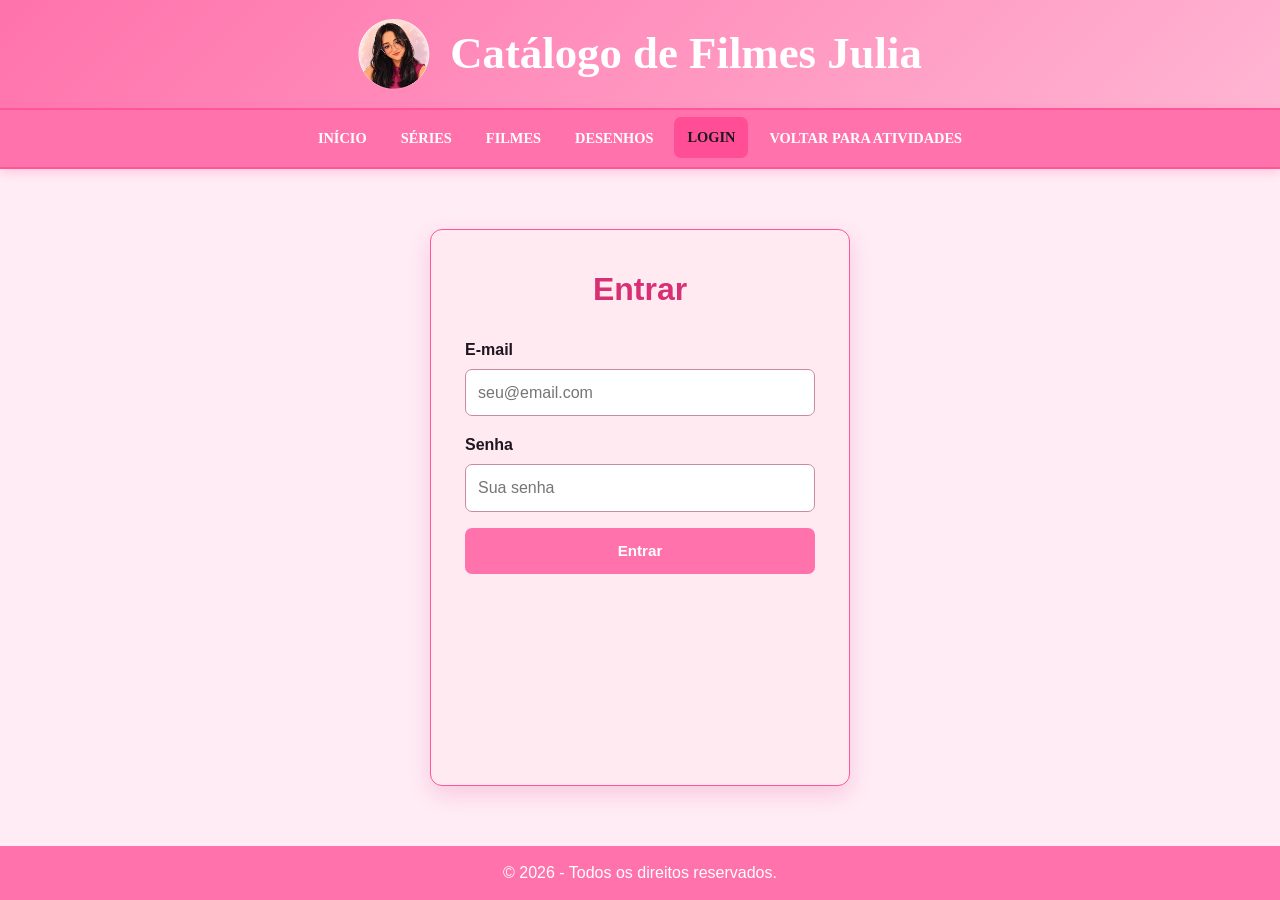
<file: trabalho3/login.html>
<!DOCTYPE html>
<html lang="pt-BR">

<head>
    <meta charset="UTF-8">
    <meta name="viewport" content="width=device-width, initial-scale=1.0">
    <title>Login - JulinhaFlix</title>
    <link rel="stylesheet" href="../css/main.css">
</head>

<body class="pagina-catalogo">

    <header id="cabecalho-principal">
        <img src="../imagens/icon.png" alt="Ícone do catálogo">
        <h1>Catálogo de Filmes Julia</h1>
    </header>

    <nav class="navbar" aria-label="Navegação principal">
        <a href="trabalho3.html">Início</a>
        <a href="serie.html">Séries</a>
        <a href="filme.html">Filmes</a>
        <a href="desenho.html">Desenhos</a>
        <a href="login.html" aria-current="page">Login</a>
        <a href="../atividades.html">Voltar para Atividades</a>
    </nav>

    <main class="login-container">

        <h1>Entrar</h1>

        <form class="login-form">

            <div class="form-group">
                <label for="email">E-mail</label>

                <input
                    type="email"
                    id="email"
                    name="email"
                    placeholder="seu@email.com"
                    autocomplete="email"
                    required>
            </div>

            <div class="form-group">
                <label for="senha">Senha</label>

                <input
                    type="password"
                    id="senha"
                    name="senha"
                    placeholder="Sua senha"
                    autocomplete="current-password"
                    required>
            </div>

            <button type="submit" class="btn-atv1">
                Entrar
            </button>

        </form>

    </main>

    <footer id="rodape">
        <p>&copy; 2026 - Todos os direitos reservados.</p>
    </footer>

</body>

</html>
</file>
<file: css/main.css>
/* =========================================================
   ARQUIVO CSS ÚNICO DO PROJETO
   ========================================================= */

:root {
    --rosa-principal: #ff72ab;
    --rosa-escuro: #d83074;
    --rosa-borda: #ff5599;
    --rosa-hover: #ff4e95;
    --rosa-claro: #ffd5e6;
    --rosa-muito-claro: #ffecf4;
    --rosa-cartao: #ffeaf2;
    --branco: #ffffff;
    --preto: #1f1720;
    --sombra: 0 8px 22px rgba(216, 48, 116, 0.18);
    --raio: 12px;
}

* {
    box-sizing: border-box;
    margin: 0;
    padding: 0;
}

html {
    scroll-behavior: smooth;
}

body {
    min-height: 100vh;
    display: flex;
    flex-direction: column;
    background-color: var(--rosa-muito-claro);
    color: var(--preto);
    font-family: Arial, Helvetica, sans-serif;
    line-height: 1.6;
}

img {
    max-width: 100%;
}

button,
input,
select,
textarea {
    font: inherit;
}

a {
    color: var(--rosa-escuro);
}

/* =========================================================
   CABEÇALHO, NAVEGAÇÃO E RODAPÉ COMPARTILHADOS
   ========================================================= */

#cabecalho-principal {
    width: 100%;
    min-height: 100px;
    padding: 18px 24px;
    display: flex;
    align-items: center;
    justify-content: center;
    gap: 20px;
    background: linear-gradient(135deg, var(--rosa-principal), #ffb4d2);
    color: var(--branco);
    text-align: center;
}

#cabecalho-principal img {
    width: 72px;
    height: 72px;
    object-fit: contain;
}

#cabecalho-principal h1 {
    margin: 0;
    color: var(--branco);
    font-family: "Times New Roman", Times, serif;
    font-size: clamp(1.7rem, 4vw, 2.8rem);
    line-height: 1.15;
}

.subtitulo-cabecalho {
    margin-bottom: 3px;
    color: var(--branco);
    font-size: 0.9rem;
    font-weight: 700;
    letter-spacing: 0.08em;
    text-transform: uppercase;
}

nav.navbar,
.menu-principal {
    position: sticky;
    top: 0;
    z-index: 1000;
    width: 100%;
    min-height: 52px;
    display: flex;
    align-items: center;
    justify-content: center;
    flex-wrap: wrap;
    gap: 8px;
    padding: 8px 18px;
    background-color: var(--rosa-principal);
    border-top: 2px solid var(--rosa-borda);
    border-bottom: 2px solid var(--rosa-borda);
    box-shadow: 0 3px 10px rgba(255, 95, 159, 0.28);
}

.menu-principal > ul {
    width: 100%;
    max-width: 1150px;
    display: flex;
    justify-content: center;
    flex-wrap: wrap;
    gap: 6px;
    list-style: none;
}

.menu-principal li {
    display: flex;
}

nav.navbar a,
.menu-principal a {
    display: inline-block;
    padding: 9px 13px;
    border-radius: 7px;
    color: var(--branco);
    font-family: "Times New Roman", Times, serif;
    font-size: 0.9rem;
    font-weight: 700;
    text-decoration: none;
    text-transform: uppercase;
    transition: background-color 0.2s ease, color 0.2s ease, transform 0.2s ease;
}

nav.navbar a:hover,
nav.navbar a:focus,
.menu-principal a:hover,
.menu-principal a:focus,
nav.navbar a[aria-current="page"] {
    background-color: var(--rosa-hover);
    color: var(--preto);
    outline: none;
    transform: translateY(-1px);
}

main {
    flex: 1;
}

footer,
#rodape {
    width: 100%;
    margin-top: auto;
    padding: 14px 20px;
    background-color: var(--rosa-principal);
    color: var(--branco);
    text-align: center;
}

/* =========================================================
   BOTÕES, FORMULÁRIOS E TABELAS COMPARTILHADOS
   ========================================================= */

.btn-atv,
.btn-atv1,
.btn-voltar,
button[type="submit"],
.pagina-js button {
    display: inline-block;
    padding: 11px 20px;
    background-color: var(--rosa-principal);
    color: var(--branco);
    border: 0;
    border-radius: 7px;
    cursor: pointer;
    font-size: 0.95rem;
    font-weight: 700;
    text-align: center;
    text-decoration: none;
    transition: background-color 0.2s ease, transform 0.2s ease;
}

.btn-atv:hover,
.btn-atv1:hover,
.btn-voltar:hover,
button[type="submit"]:hover,
.pagina-js button:hover {
    background-color: var(--rosa-hover);
    color: var(--branco);
    transform: translateY(-2px);
}

form {
    display: grid;
    gap: 16px;
}

form > div,
.form-group {
    display: grid;
    gap: 6px;
}

label {
    font-weight: 700;
}

input,
select,
textarea {
    width: 100%;
    padding: 10px 12px;
    background-color: var(--branco);
    color: var(--preto);
    border: 1px solid #c98aa4;
    border-radius: 7px;
}

input:focus,
select:focus,
textarea:focus {
    border-color: var(--rosa-hover);
    outline: 3px solid rgba(255, 78, 149, 0.18);
}

textarea {
    min-height: 130px;
    resize: vertical;
}

table {
    width: 100%;
    border-collapse: collapse;
    overflow: hidden;
    background-color: var(--branco);
    border-radius: 8px;
}

th,
td {
    padding: 11px 14px;
    border: 1px solid #efb1ca;
    text-align: left;
}

th {
    background-color: var(--rosa-principal);
    color: var(--branco);
}

tbody tr:nth-child(even) {
    background-color: #fff4f8;
}

/* =========================================================
   PÁGINAS PRINCIPAIS: INDEX E LISTA DE ATIVIDADES
   ========================================================= */

.pagina-principal main {
    width: min(1120px, calc(100% - 32px));
    margin: 28px auto;
}

.pagina-principal main > section {
    scroll-margin-top: 78px;
    width: 100%;
    margin-bottom: 22px;
    padding: 20px;
    background-color: var(--rosa-claro);
    border: 2px solid var(--rosa-borda);
    border-radius: var(--raio);
    box-shadow: var(--sombra);
}

.pagina-principal article {
    width: 100%;
    padding: 18px;
    display: flex;
    flex-wrap: wrap;
    align-items: center;
    gap: 12px;
    background-color: var(--rosa-cartao);
    border-left: 5px solid var(--rosa-principal);
    border-radius: 9px;
    text-align: left;
}

.pagina-principal article + article {
    margin-top: 16px;
}

.pagina-principal article h3 {
    color: var(--rosa-escuro);
    font-size: 1.25rem;
}

.pagina-principal article p {
    flex-basis: 100%;
}

.pagina-principal article .imagem {
    display: flex;
    align-items: center;
}

.pagina-principal article .imagem img {
    width: 48px;
    height: 48px;
    object-fit: cover;
    border-radius: 50%;
}

.pagina-principal article > a:not(.btn-atv):not(.btn-atv1) {
    font-weight: 700;
    text-decoration: none;
}

.pagina-principal article > a:not(.btn-atv):not(.btn-atv1):hover {
    text-decoration: underline;
}

/* =========================================================
   ATIVIDADE 1: CURRÍCULO, EXPERIÊNCIA E CONTATO
   ========================================================= */

.pagina-atividade1 .pagina-conteudo {
    width: min(900px, calc(100% - 32px));
    margin: 28px auto;
}

.pagina-atividade1 .pagina-conteudo > section,
.pagina-atividade1 .pagina-conteudo > form {
    scroll-margin-top: 78px;
    margin-bottom: 20px;
    padding: 22px;
    background-color: var(--rosa-cartao);
    border: 1px solid var(--rosa-borda);
    border-radius: var(--raio);
    box-shadow: var(--sombra);
}

.pagina-atividade1 #perfil {
    text-align: center;
}

.pagina-atividade1 #perfil > img {
    width: 150px;
    height: 190px;
    margin: 10px 0;
    object-fit: cover;
    border: 4px solid var(--branco);
    border-radius: 12px;
    box-shadow: var(--sombra);
}

.pagina-atividade1 h2,
.pagina-atividade1 h3 {
    color: var(--rosa-escuro);
}

.pagina-atividade1 .formulario-contato {
    max-width: 650px;
    margin-inline: auto;
}

/* =========================================================
   ATIVIDADE CSS: COISAS QUE EU GOSTO
   ========================================================= */

.pagina-coisas #cabecalho-principal {
    min-height: 220px;
    gap: 22px;
    padding: 32px 20px;
    text-align: left;
}

.pagina-coisas #cabecalho-principal img {
    width: 100px;
    height: 100px;
    padding: 10px;
    background-color: var(--branco);
    border: 3px solid var(--rosa-hover);
    border-radius: 50%;
    box-shadow: var(--sombra);
}

.pagina-coisas .conteudo-principal {
    width: min(1100px, calc(100% - 32px));
    margin: 0 auto;
    padding: 42px 0;
}

.pagina-coisas .secao {
    scroll-margin-top: 85px;
    margin-bottom: 42px;
    padding: 24px;
    background-color: var(--rosa-claro);
    border: 2px solid var(--rosa-borda);
    border-radius: var(--raio);
    box-shadow: var(--sombra);
}

.pagina-coisas .secao > h2 {
    margin-bottom: 22px;
    padding-bottom: 8px;
    color: var(--rosa-escuro);
    font-size: clamp(1.6rem, 4vw, 2.2rem);
    border-bottom: 3px solid var(--rosa-principal);
}

.pagina-coisas .grade-artigos {
    display: grid;
    grid-template-columns: repeat(3, minmax(0, 1fr));
    gap: 22px;
}

.pagina-coisas .cartao {
    padding: 22px;
    background-color: var(--rosa-cartao);
    border: 1px solid var(--rosa-borda);
    border-left: 5px solid var(--rosa-principal);
    border-radius: var(--raio);
    box-shadow: 0 6px 14px rgba(255, 95, 159, 0.22);
    transition: transform 0.2s ease, box-shadow 0.2s ease;
}

.pagina-coisas .cartao:hover {
    transform: translateY(-4px);
    box-shadow: 0 10px 20px rgba(255, 95, 159, 0.34);
}

.pagina-coisas .cartao h3 {
    margin-bottom: 10px;
    color: var(--rosa-hover);
}

.pagina-coisas .cartao p {
    text-align: justify;
}

.pagina-coisas .cartao p + p {
    margin-top: 12px;
}

/* =========================================================
   ATIVIDADE DE CAIXAS
   ========================================================= */

.pagina-caixas .conteudo-caixas {
    width: min(1300px, calc(100% - 24px));
    margin: 24px auto;
}

.pagina-caixas .instrucoes {
    margin-bottom: 16px;
    padding: 18px;
    background-color: var(--rosa-cartao);
    border-radius: var(--raio);
    box-shadow: var(--sombra);
}

.pagina-caixas .grade-caixas::after {
    display: block;
    clear: both;
    content: "";
}

.pagina-caixas .caixa {
    float: left;
    max-width: calc(100% - 10px);
    margin: 5px;
    padding: 14px;
    background: linear-gradient(145deg, var(--rosa-cartao), #ffd0e3);
    border: 2px solid var(--rosa-borda);
    border-radius: 10px;
    box-shadow: 0 4px 10px rgba(216, 48, 116, 0.12);
}

.pagina-caixas .caixa strong {
    color: var(--rosa-escuro);
}

.pagina-caixas #caixa1 { width: 500px; height: 450px; }
.pagina-caixas #caixa2 { width: 400px; height: 350px; }
.pagina-caixas #caixa3 { width: 700px; height: 500px; }
.pagina-caixas #caixa4,
.pagina-caixas #caixa5,
.pagina-caixas #caixa6,
.pagina-caixas #caixa7 { width: 400px; height: 150px; }
.pagina-caixas #caixa8 { width: 600px; height: 200px; }
.pagina-caixas #caixa9 { width: 600px; height: 150px; }

/* =========================================================
   ATIVIDADE DE RESPONSIVIDADE
   ========================================================= */

.pagina-responsiva .painel-responsivo {
    width: min(900px, calc(100% - 32px));
    margin: 30px auto;
    padding: 24px;
    background-color: var(--rosa-cartao);
    border: 1px solid var(--rosa-borda);
    border-radius: var(--raio);
    box-shadow: var(--sombra);
}

.pagina-responsiva .campo-email {
    max-width: 500px;
    margin: 20px 0;
}

.pagina-responsiva .imagens-responsivas {
    display: flex;
    flex-wrap: wrap;
    gap: 18px;
}

.pagina-responsiva .imagens-responsivas img {
    flex: 1 1 260px;
    width: 100%;
    min-width: 0;
    height: 190px;
    object-fit: cover;
    border-radius: 10px;
    box-shadow: var(--sombra);
}

/* =========================================================
   JULINHAFLIX: FILMES, SÉRIES, DESENHOS E LOGIN
   ========================================================= */

.pagina-catalogo .container {
    width: min(1200px, calc(100% - 32px));
    margin: 30px auto;
}

.pagina-catalogo .container > h1,
.pagina-catalogo .login-container > h1 {
    margin-bottom: 22px;
    color: var(--rosa-escuro);
    text-align: center;
}

.pagina-catalogo .media-grid {
    display: grid;
    grid-template-columns: repeat(auto-fill, minmax(270px, 1fr));
    gap: 22px;
}

.pagina-catalogo .card {
    padding: 15px;
    background-color: var(--rosa-cartao);
    border: 1px solid transparent;
    border-radius: var(--raio);
    box-shadow: 0 5px 13px rgba(216, 48, 116, 0.22);
    text-align: justify;
    transition: transform 0.25s ease, box-shadow 0.25s ease, border-color 0.25s ease;
}

.pagina-catalogo .card:hover {
    z-index: 2;
    transform: translateY(-5px);
    border-color: var(--rosa-borda);
    box-shadow: 0 12px 24px rgba(216, 48, 116, 0.28);
}

.pagina-catalogo .card img {
    width: 100%;
    height: 410px;
    margin-bottom: 12px;
    object-fit: cover;
    border-radius: 8px;
}

.pagina-catalogo .card h3 {
    margin-bottom: 4px;
    color: var(--preto);
    font-size: 1.15rem;
    text-align: left;
}

.pagina-catalogo .card h4 {
    margin-bottom: 10px;
    color: var(--rosa-escuro);
}

.pagina-catalogo .login-container {
    width: min(420px, calc(100% - 32px));
    margin: 60px auto;
    padding: 34px;
    background-color: var(--rosa-cartao);
    border: 1px solid var(--rosa-borda);
    border-radius: var(--raio);
    box-shadow: var(--sombra);
}

.pagina-catalogo .login-form {
    display: grid;
    gap: 16px;
}

/* =========================================================
   ATIVIDADES DE JAVASCRIPT
   ========================================================= */

.pagina-js .painel-js {
    width: min(650px, calc(100% - 32px));
    margin: 50px auto;
    padding: 28px;
    background-color: var(--rosa-cartao);
    border: 1px solid var(--rosa-borda);
    border-radius: var(--raio);
    box-shadow: var(--sombra);
    text-align: center;
}

.pagina-js .painel-js h1 {
    margin-bottom: 12px;
    color: var(--rosa-escuro);
}

.pagina-js .painel-js p,
.pagina-js .painel-js button {
    margin-bottom: 18px;
}

/* =========================================================
   ATIVIDADE PHP
   ========================================================= */

.pagina-php .php-container {
    width: min(950px, calc(100% - 32px));
    margin: 28px auto;
}

.pagina-php .php-container > section {
    margin-bottom: 22px;
    padding: 22px;
    background-color: var(--rosa-cartao);
    border: 1px solid var(--rosa-borda);
    border-radius: var(--raio);
    box-shadow: var(--sombra);
}

.pagina-php .php-container h2 {
    margin-bottom: 10px;
    color: var(--rosa-escuro);
}

.pagina-php .numeros {
    margin-top: 12px;
    padding: 14px;
    background-color: var(--branco);
    border: 1px solid #efb1ca;
    border-radius: 8px;
    line-height: 2;
    word-break: break-word;
}

/* =========================================================
   RESPONSIVIDADE GERAL
   ========================================================= */

@media (max-width: 850px) {
    .pagina-coisas .grade-artigos {
        grid-template-columns: 1fr;
    }

    .pagina-catalogo .card img {
        height: 370px;
    }
}

@media (max-width: 700px) {
    #cabecalho-principal,
    .pagina-coisas #cabecalho-principal {
        min-height: auto;
        flex-direction: column;
        gap: 10px;
        padding: 20px 15px;
        text-align: center;
    }

    .menu-principal > ul,
    nav.navbar {
        flex-direction: column;
        align-items: stretch;
    }

    .menu-principal li,
    nav.navbar a,
    .menu-principal a {
        width: 100%;
        text-align: center;
    }

    .pagina-principal main > section,
    .pagina-coisas .secao,
    .pagina-atividade1 .pagina-conteudo > section,
    .pagina-responsiva .painel-responsivo,
    .pagina-php .php-container > section {
        padding: 16px;
    }

    .pagina-principal article {
        align-items: flex-start;
    }

    .pagina-caixas .caixa {
        float: none;
        width: calc(100% - 10px) !important;
        height: auto !important;
        min-height: 130px;
    }

    .pagina-responsiva .imagens-responsivas {
        flex-direction: column;
    }

    .pagina-catalogo .media-grid {
        grid-template-columns: 1fr;
    }

    .pagina-catalogo .card img {
        height: auto;
        max-height: 520px;
    }

    .pagina-catalogo .login-container {
        margin: 35px auto;
        padding: 24px;
    }

    table {
        display: block;
        overflow-x: auto;
        white-space: nowrap;
    }
}
</file>
